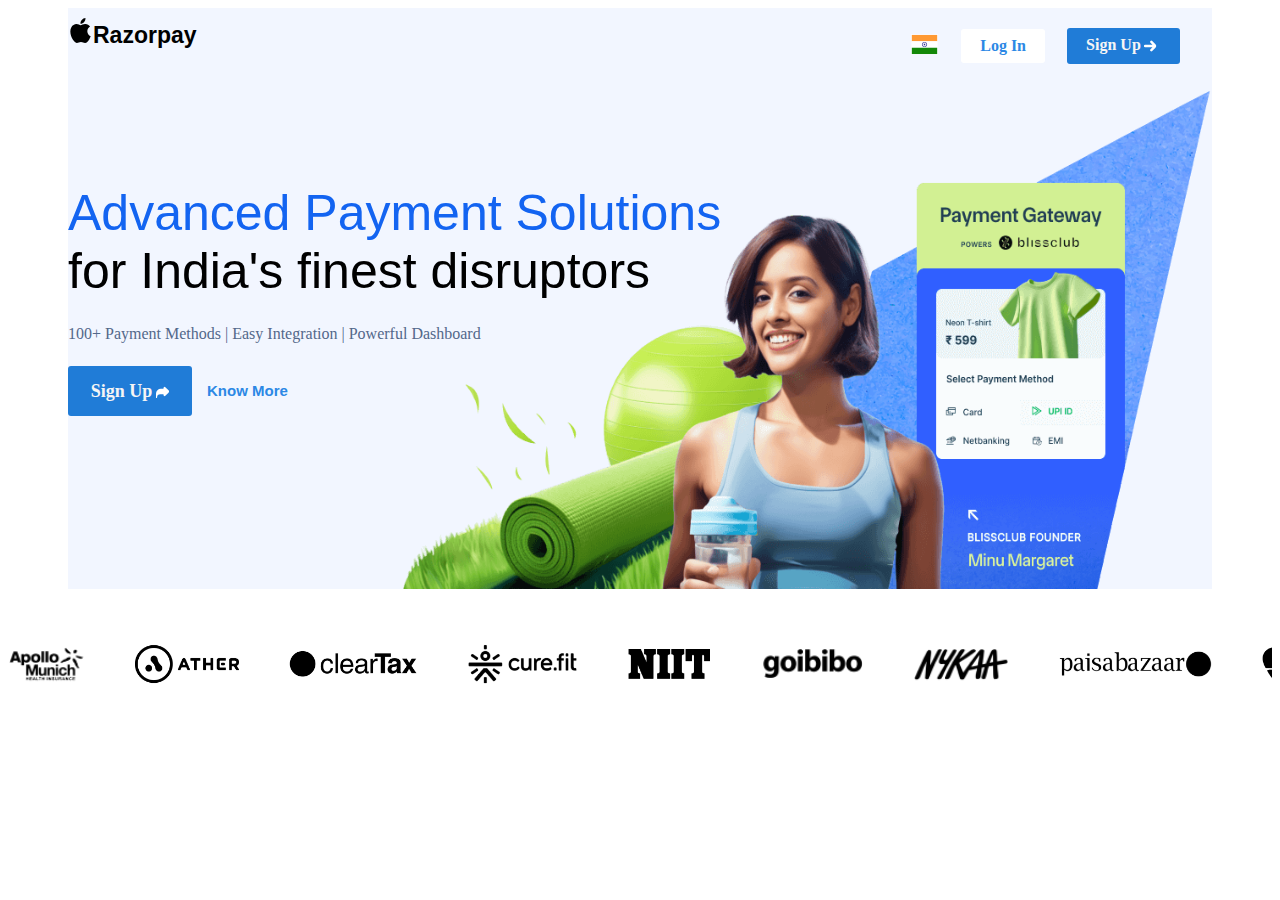
<file: index.html>
<!DOCTYPE html>
<html lang="en">
<head>
    <meta charset="UTF-8">
    <meta name="viewport" content="width=device-width, initial-scale=1.0">
    <title>Razorpay</title>
    <link rel="icon" href="image/apple.svg" type="image">
    <link rel="stylesheet" href="style1.css">
    <script src="jquery.js" ></script>

</head>

<body>

    <div class="root">

        <div class="header">

                <div class="title" > <img src="image/apple.svg" alt="indian flag" /><b>Razorpay</b></div>

                <div class="box"> 
    
                     <div><img class="flag_icon" src="image/indian.svg" alt="indian flag" /> </div>     
                     <div> <button class="login"><b>Log In</b></button> </div> 
                     <div> <button class="signup"><b>Sign Up</b> <img id='redo_icon' src="image/arrow.svg" alt="redo icon" /> </button></div> 
                     <div> <img class="menu_bar" src="image/menu.png" alt="menu flag" /> </div> 
                 
                </div>
   
        </div>

        <div>

            <div class="container">

                <div class="form">

                    <p class="line1">Advanced Payment Solutions</p>
                    <p class="line2">for India's finest disruptors</p>
                    <p class="line3">100+ Payment Methods | Easy Integration | Powerful Dashboard</p>
                    <div class="line">
                        <button class="signup"><b>Sign Up</b><img src="image/redo.svg" alt="redo icon" /></button><p>
                        <a href="#">Know More</a></p>
                    </div> 

                </div>

            </div> 
        
        </div>
    
    </div>

    <div class="carousel-container">

        <div class="carousel-images" id="carouselImages" >

        </div>

    </div>

</body>

<script>

const container = document.getElementById("carouselImages");
        const images = [
            "image/apollo-munich-new.png",
            "image/ather.png",
            "image/cleartax.png",
            "image/cure-fit.png",
            "image/niit.png",
            "image/goibibo-new.png",
            "image/nykaa-new.png",
            "image/paisa-bazaar.png",
            "image/swiggy.png",
            "image/unacademy.png",
            "image/urban-company.png",
            "image/zerodha.png",
            "image/Zoho.png",
            "image/apollo-munich-new.png",
            "image/ather.png",
            "image/cleartax.png",
            "image/cure-fit.png",
            "image/niit.png",
            "image/goibibo-new.png",
            "image/nykaa-new.png",
            "image/paisa-bazaar.png",
            "image/swiggy.png",
            "image/unacademy.png",
            "image/urban-company.png",
            "image/zerodha.png",
            "image/Zoho.png"

        ];

        container.innerHTML = images.map(img => `<img src="${img}" alt="Image">`).join("");

        container.style.animation = `scrollImages ${90}s linear infinite`;

        $('.login').click(()=>window.location.href="Login.html");
        $('.signup').click(()=>window.location.href="register.html")

</script>

</html>
</file>
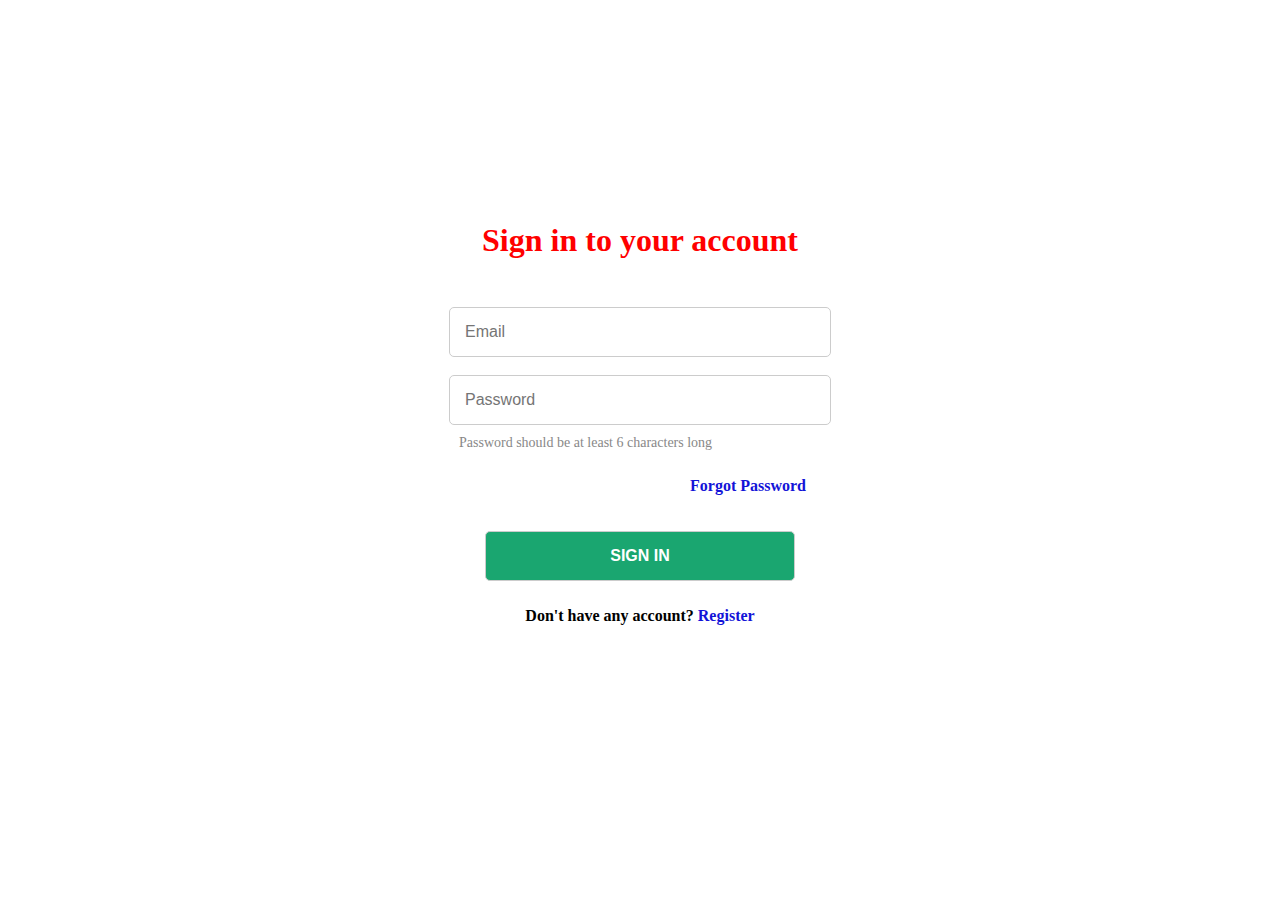
<file: Login.html>
<!DOCTYPE html>

<html lang="en">

<head>
    <meta charset="UTF-8">
    <meta name="viewport" content="width=device-width, initial-scale=1.0">
    <title>Login page</title>
    <link rel="icon" href="image/apple.svg" type="image">

    <link rel="stylesheet" href="style.css">

    <style>

    body {
          display: flex;
          align-items: center;
          justify-content: center;
          height: 90vh;
          }
        
        .form-container {
              height: 450px;
             }
   
    
                
@media only screen and (max-width: 450px) {
  

.form-container > div > h1 {
        margin-bottom:40px;
        }
  
.form-container >.register_row{margin-top:13px}

    }

    </style>

   <script src="jquery.js" ></script>

</head>

<noscript>Please enable JavaScript to run this page</noscript>

<body>

    <div>

        <div class="headline"> 
           <b name="login_message"></b>
        </div>

        <form class='form-container'id='sign_id' autocomplete="off" action="server.php" method="post">

            <div class="header">
                <h1>Sign in to your account</h1>
            </div>

            <div >
                <input type='email' name="email" placeholder="Email"  required  />
                <br><br>
                <input type='password'  name="password" placeholder="Password"  pattern=".{6,}" title="Password should be at least 6 characters long"  required />
                <div class="password-hint">Password should be at least 6 characters long</div>
            </div> 

                <a class="reset_link" style="margin-left:400px;font-weight: bold;font-family:Georgia,'Times New Roman', Times, serif;width:300px;" href="#">Forgot Password</a>

            <div>
                <button  class="loginbut" name="login" style="margin-top:10px;color:white;" onclick="submitForm()">
                    SIGN IN
                </button>
            </div>

            <div class='register_row' >
                <b style="font-family: Georgia, 'Times New Roman', Times, serif;" >Don't have any account? <a href="register.html">Register</a></b>
            </div>

        </form> 

    </div>


</body>
</html>
<script>

    function submitForm() {
            document.querySelector('.form-container').classList.add('submitted');
        }
    
    if('jsonData' in window){

    const { email, password, response_message ,inputBorder} = jsonData;

    $('[name="email"]').val(email);
    $('[name="password"]').val(password);

    $('[name="login_message"]').text(response_message);

    $(document).ready(function() {

    $('input').css({ 
        'border':inputBorder,    
        'width': '304px'
  
    });

    $('input').focus(function () {
                $(this).css({
                    'border': '1px solid #ccc'
                });
     });


    });

    }

</script>
</file>
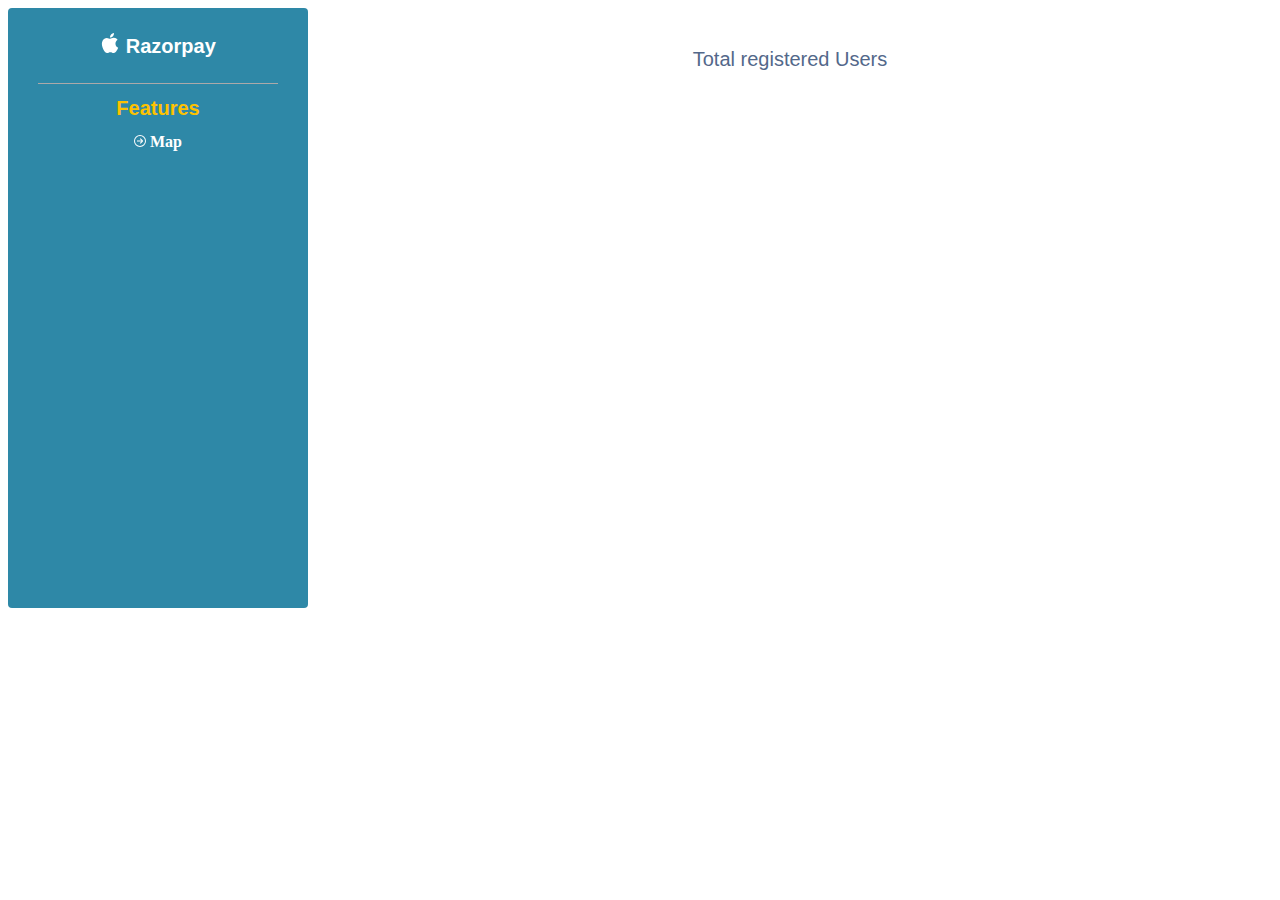
<file: profile.html>
<!DOCTYPE html>
<html lang="en">
<head>
    <meta charset="UTF-8">
    <meta name="viewport" content="width=device-width, initial-scale=1.0">
    <title>Razorpay</title>
    <link rel="icon" href="image/apple.svg" type="image">
    <script src="jquery.js" ></script>
    <style>

::-webkit-scrollbar {
           width:5px;
      }

::-webkit-scrollbar-thumb {
       background: rgb(68, 143, 179);
    }

table {
      width: 80%;
      border-collapse: collapse;
      margin-bottom: 20px;
      overflow-x: auto;
      overflow-y: auto;
    }

th, td {
       border: 1px solid #ddd;
       padding: 8px;
       text-align: left;
       text-align: center;  
    }

th {
    border-radius:4px;
    top:0;
    position:sticky;
    background-color:rgb(57, 153, 185);
    color:white;
    font-family: sans-serif;
    }

.root {
        display: flex;
        flex-wrap: wrap;
        text-align: center;
    }

.left_menubar {
            width: 100%;
            max-width: 300px; /* Adjust as needed */
            background-color:rgb(46, 136, 167);
            display: flex;
            flex-direction: column;
            border-radius: 4px;
            height: 600px;
        }   

.left_menubar .header {
            font-family: Verdana, Geneva, Tahoma, sans-serif;
            align-items: flex-start;
            border-bottom: 1px solid rgb(172, 169, 169);
            padding: 25px;
            margin-left:30px;
            margin-right:30px;
            text-align: center;
            font-size:20px; 
            color:white;           
      }

#apple_icon{
    width:20px;
    height:20px;
    filter: invert(100%)
        }

#circle_icon{
    width:12px;
    height:12px;
    filter: invert(100%)
    };


.left_menubar .map_bar > div {
            font-family: 'Times New Roman', Times, serif;
            font-size: 20px;
            padding: 7px;
            text-align: center;
        }

.root .block { 
            flex:1;
            display: flex;
            flex-direction: column;
            align-items: center;
            padding: 20px;
            box-sizing: border-box;
        }

.title {
        color:#53688a;font-size: 20px;
        font-family: Verdana, Geneva, Tahoma, sans-serif;
        }

.table {
        width: 500px;
        display: none;
        max-height:600px;
       }

.text_style1{
    color:#fdc200;
    margin-top:13px;
    margin-bottom: 13px;
    font-size: 20px;
    font-family: Impact, Haettenschweiler, 'Arial Narrow Bold', sans-serif;
          }

.map_bar .text_style2{color:white}
.map_bar .text_style2:hover { color:rgb(230, 193, 134);}

.block{width: 500px;
      height:600px;
      }

.container{
          overflow-y: auto;
          overflow-y: auto;
          max-height:600px;
          width: 100%;
          display: flex;
          justify-content: center;;
           }

 @media screen and (max-width: 768px) {
     
     .title {
        font-size: 23px;
        }
           
    .left_menubar {
                   height:auto; 
                   padding-bottom:20px;
               }
    .left_menubar {
                  max-width: 100%;
                  }
    .block {
                 order: 1;
               }
           
     .map_bar .text_style1{
            font-size: 23px;
        }
        
     .map_bar .text_style2{
            font-size: 20px;
        }
            
            
}

@media screen and (max-width: 600px) {
       
::-webkit-scrollbar {
                width:3px;
                 }

::-webkit-scrollbar-thumb {
                       background: rgb(137, 144, 148);
                          }

 .title {
        font-size: 23px;
        }


.table{
    width:100%;
     }

.left_menubar { 
            padding-bottom:20px;
            }

.header {
    padding: 10px;
    }

.map_bar > div {
            font-size: 16px;
            }

         
.table {
        width: 100%;
        max-height:450px;
        }

.container{max-height: 450px;}

.block {
        max-height: 450px;
        padding: 10px;
         }

td:before {
        width: 100%; 
        }

.block .title{
    font-size:17px;
        }
        
}

@media screen and (max-width: 400px) {

            .map_bar > div {
                      font-size: 14px;
                   }
 }

</style>

</head>
<body>

<div class="root"> 

    <div class="left_menubar">
        <div class="header" style="cursor: pointer;" >
             <img id='apple_icon' src="image/apple.svg" alt="apple icon" /> <b>Razorpay</b>
        </div>

        <div class="map_bar">
            <div class="text_style1"><b >Features</b> </div>
            <div class="text_style2" ><img id='circle_icon' src="image/arrow-circle-right.svg" alt="redo icon" />  
                <b id="map" style="cursor: pointer;" >Map</b></div>
            </div>
        </div>

    <div style="color:rgb(223, 219, 219)" class="block">

        <p class="title">Total registered Users</p>
         <div class="container">

              <table class="table">
              </table>

         </div>
        
    </div>

</div>

<script>
    
    var header = `<thead>
                    <tr>
                        <th>Id</th>
                        <th>Email</th>
                    </tr>
                  </thead>`;
    $('.table').html(header);
        
   $.ajax({
        url: 'server.php',
        method: 'get',
        data: { users: 1 },
        success: res => {
            var container = res.split('#');
            container.pop(); 
            try {
            
                   container.map(val => {
                    val = JSON.parse(val);
                    console.log(val);
                    var ele = `<tr>
                                    <td>${val.s_no}</td>
                                    <td>${val.email}</td>
                                </tr>`;
                    $('.table').append(ele);
                });
              
            } catch (exception) {
                console.log("json parse error occurred due to no more data");
            }
        }
    });
           
    $('#map').click(() => {
        $('.table').toggle();
    });
</script>

</body>
</html>
</file>
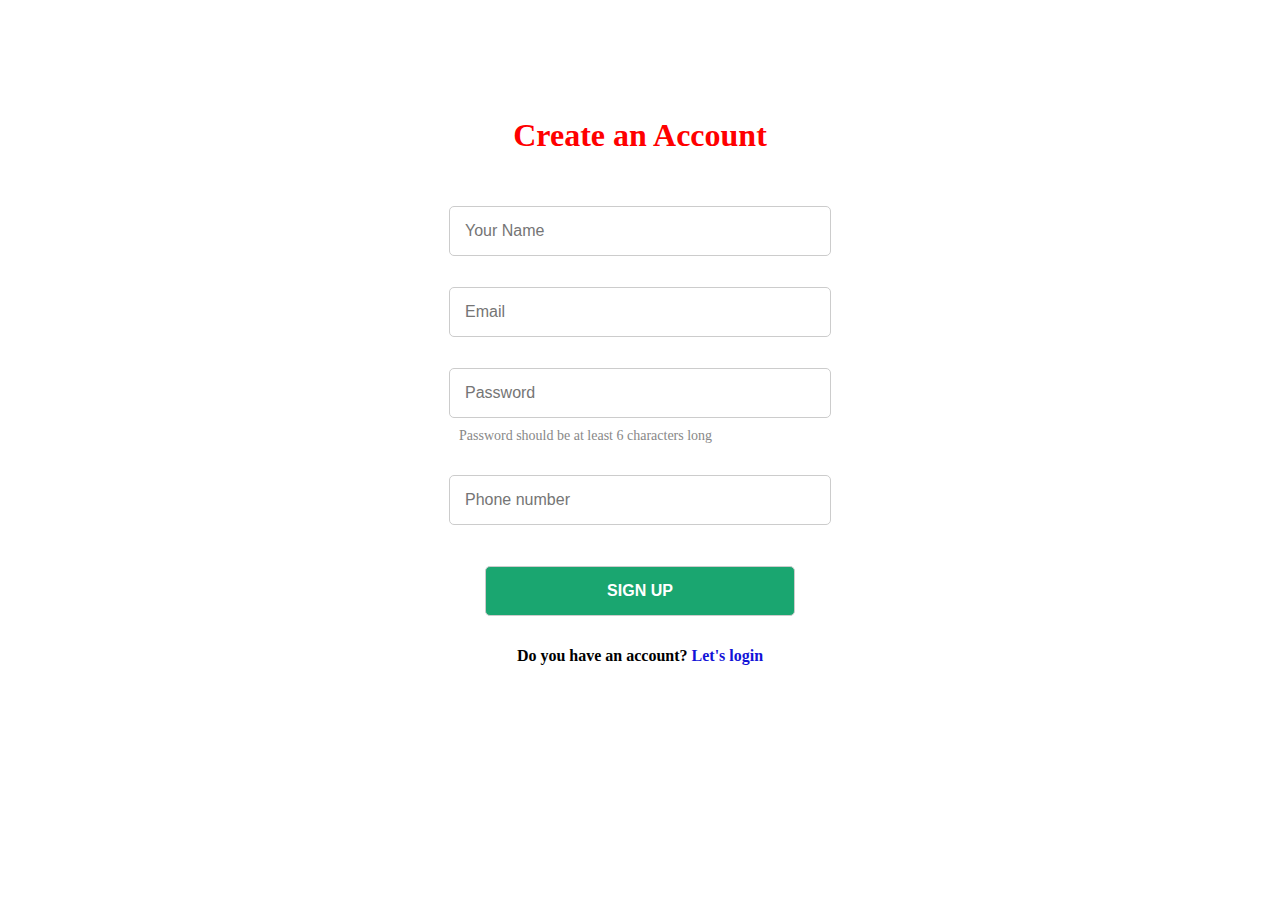
<file: register.html>
<!DOCTYPE html>
<html lang="en">

<head>
    <meta charset="UTF-8">
    <meta name="viewport" content="width=device-width, initial-scale=1.0">
    <title>Registration page</title>
    <link rel="icon" href="image/apple.svg" type="image">

    <link rel="stylesheet" href="style.css">

    <style>        

        .form-container {
           height: 600px;
         }
 
    </style>

</head>

<noscript>Please enable JavaScript to run this page</noscript>

<script src="jquery.js" ></script>

<body>

    <div >
        
        <div class="headline" style="margin-top:80px;" > 
            <b name="response_message" ></b>
         </div>

        <form class='form-container' id='register_id'  action="server.php" autocomplete="off" method="post" >

            <div class="header"> 
                <h1>Create an Account</h1>
            </div>

            <div >
                <input type='text' name="Username" placeholder="Your Name"   required />
            </div>

            <div>

                <input type='email' name="Email" placeholder="Email" required />

            </div>

            <div>

                <input type='password'  name="Password" placeholder="Password"  pattern=".{6,}" title="Password should be at least 6 characters long" required/>

                <div class="password-hint"  >Password should be at least 6 characters long</div>

            </div>

            <div>

                <input type="text" id="mobileNumber" name="Mobilenumber" pattern="[789]\d{9}" title="Enter a 10 digit mobile nubmer" placeholder="Phone number"   required />

            </div>
           
            <div class="three">
                <button name="register" class="loginbut" style="margin-top:10px;color:white;" onclick="submitForm()" > SIGN UP </button> 
            </div> 

            <div>
                <b >Do you have an account? <a  href="Login.html"  >Let's login</a></b>
            </div>

        </form>

    </div>

</body>


<script>

function submitForm() {
        document.querySelector('.form-container').classList.add('submitted');
    }
     
if('jsonData' in window){

const { name,email, password,phone,response_message ,inputBorder} = jsonData;

$('[name="Username"]').val(name);
$('[name="Email"]').val(email);
$('[name="Password"]').val(password);
$('[name="Mobilenumber"]').val(phone);

$('[name="response_message"]').text(response_message);

$(document).ready(function() {

$('input').css({
    'border':inputBorder      
 });

$('input').focus(function () {
            $(this).css({
                'border': '1px solid #ccc'
            });
 });

});

}

</script>

</html>
</file>
<file: style1.css>
.root{
    margin:0px 60px 0px 60px;
    background-color:#f2f6ff;
    
}

.root{background-color: rgb(6, 6, 59);}


.header{
        flex:1;
        top:0;
        display:flex;
        justify-content: space-between;
        z-index: 1000; 
        position:sticky;
        width: 100%;
        padding-top:10px;
        padding-bottom: 10px;
        background-color:#f2f6ff;
        }

.header >div.title{
                    cursor: pointer;
                    font-family:Verdana,
                    Geneva, Tahoma, sans-serif;    
                  }


.title{ cursor: pointer;
    font-family:'Lucida Sans', 'Lucida Sans Regular', 'Lucida Grande', 'Lucida Sans Unicode', Geneva, Verdana, sans-serif;
    font-size:23px;
    }

.box{
    display: flex;
    justify-content: space-evenly;
    align-items: center; 
    }

.box >div>img.menu_bar{
                       display: none;
                     }

.box >div{ 
         cursor: pointer;
         }

.box >div>img{
              width:29px;height:29px;
            }

.title>img{
    width:25px;
    height:25px;
          }

button.signup img{
                 width:13px;
                 height:13px;
                 filter: invert(100%);
                }

#redo_icon{
         width:20px;
         height:20px;
          }

.box >div>button{
               color:rgb(44, 136, 229);
               font-family:'Gill Sans', 'Gill Sans MT', Calibri, 'Trebuchet MS';
               font-size:16px;
               cursor: pointer;
               border-radius: 3px;
               background-color: white;
                }

.box >div>button.signup{
                     display: flex;
                     justify-content: space-evenly;
                     width:113px;
                     background-color:rgb(32, 124, 215);
                     color:#F5F5F5;
                     }

.box >div>button.login:hover{
                         background-color:#f1f1f1
                           }

.box >div>button.signup:hover,.line>button:hover{
                        background-color:blue;
                        }

.box >div>button,.line >button{
                             padding: 8px 19px 8px 19px;
                             border: none;
                             background-color: white;
                              }

.box >div{  
         padding:10px;
         margin-left: 2px;
         }

.root{
      flex:1;
      display: flex;
      flex-direction: column;
      }

 .container{
      display: flex;
      background-image:url("image/1.png");
      background-repeat: no-repeat; 
      background-position:top right;
      width: 100%;
      height:505px;
      background-size: 880px 100% ;
      background-color:#f2f6ff;
        }

 .container .form{
              margin-top: 50px;
               }


.line{
      display: flex;
     }

.line >*{
        margin-right:15px;
        }

.line>button{
            display: flex;
            justify-content: space-evenly;
            width:124px;
            align-items: center;
            background-color:rgb(32, 124, 215);
            color:#F5F5F5;
            font-family:'Gill Sans', 'Gill Sans MT', Calibri, 'Trebuchet MS';
            font-size:18px;
            cursor: pointer;
            border-radius: 3px;
            }

.line >p>a{
        color:rgb(44, 136, 229);
        font-size:15px;
        font-weight: bold;
        font-family:sans-serif;
        text-decoration: none;
        border-bottom: 1px solid transparent;
        transition: border-bottom-color 0.3s;
        }

.line >p>a:hover{
          border-bottom-color:rgb(44, 136, 229);
                }

.rt{
    margin-top:25px;
    width:80px;
    display: flex;
    flex-direction: row;
    justify-content: space-around;
}

.footer{
       display: flex;
       padding:20px;
       margin-left: 45px;
       flex-direction: row;
       padding-bottom: 20px;
       justify-content: space-between;
       border: #F5F5F5;
       background-color:white;
       border:1px solid whitesmoke;
       }

.footer >div.one{
                display: flex;
                width:250px;
                justify-content: space-evenly;
                }

.footer >div.two{
               display: flex;
               width: 400px;
               justify-content:space-evenly;
                }

.carousel-container { 
                    overflow: hidden;
                    display: flex;
                    align-items: center; 
                    height: 150px;
                    }

.carousel-images {
                    display: flex;
                    animation: scrollImages linear infinite;  
                 }

.carousel-images img {
                  width:auto;
                  height: 60px;
                  margin-right: 50px;
                  filter: grayscale(100%) invert(50%) sepia(0%) saturate(1000%) hue-rotate(0deg) brightness(0%);
                    }

.carousel-images:hover img {
                filter: grayscale(0%) invert(0%) sepia(0%) saturate(100%) hue-rotate(0deg) brightness(100%);
                }

@keyframes scrollImages {
          0% { transform: translateX(0%); }
         100% { transform: translateX(-100%); }
            }


.line1{
      font-size: 50px;
      color:rgba(19,100,241,255);
      font-family:'Franklin Gothic Medium', 'Arial Narrow', Arial, sans-serif;
      margin-bottom: 0;
    }

.line2{
     margin-top:0;
     margin-bottom:0;
     font-size: 50px;
     font-family:'Franklin Gothic Medium', 'Arial Narrow', Arial, sans-serif;
    }

.line3{
     color:#53688a;
     margin-top:25px;
     margin-bottom:23px;
      }


@media (min-width:1100px) and (max-width: 1115px) {
   
.root{
    margin-left:10px;
    margin-right:10px;
}

.line1,.line2{
    font-size: 45px;
}

    
}


@media (min-width:950px) and (max-width: 1100px) {

        
.line1,.line2{
            font-size: 36px;
            }

.root{
    margin-left:33px;
    margin-right:33px; 
   }

 .container{
           background-size: 600px 95% ;
           height: 500px;  
         }


.line>button{
          width:120px;
          }

.container .form{
           margin-top: 100px;
 }

}


@media (min-width:710px) and (max-width: 950px) {

.container{
      background-image: none;
      height:400px;
       }
    
.container .form{
            margin-top: 110px;
        }

.line1,.line2{
           font-size: 40px;
           margin-top:10px;
           }

.box >div>button.signup{
          justify-content: space-around;
          width:110px;
        }

.line>button{
           justify-content: space-between;
           width:100px;
           font-size:15px;
           height:40px;
           }

}

@media only screen and (max-width: 710px) {


.box >div>button{
        font-size:15px;
        margin-right: 2px;
  }

.box >div>img.flag_icon{display: none;}

.box >div>button.signup{display: none;}

.box >div>img.menu_bar{display:block;}

.container{background-image: none;height:400px;}


   .root{
        margin-left:10px;
        margin-right:10px;
    }

body{background-color:#02042b;}

.header{
    background-color:#02042b; }
    
.container{
    background-color:#02042b;
    height: 350px;
      }

.title>img,.box >div>img.menu_bar{
  filter: invert(100%);  
 }

.title{ color:white}


.line>button{
           width:95px;
           font-size:15px;
           height:43px;
           justify-content: space-between;
          }


.box >div>button.login{
    
    color:white;
    background-color:#02042b;
    border:1px solid blue;
    
}

.box >div>button.login:hover{
    
    background-color:#02042b;
}


.line1,.line2{
      color:white;
     font-size: 25px;
     margin-bottom:20px;

    }
    
.line2{
      color:#fdc200;

    }
    

.line{
    
    margin-top:40px;
}

.line>button{
            width:135px;
            font-size:20px;
            }

.line3{
     color:#53688a;
      font-size:20px;
     
      }

.root{
    
    background-color:#f2f6ff;
}

.carousel-container { 

 margin-top:100px;
 
 height:100px;

background-color:white;

    
}


}
</file>
<file: style.css>
.form-container {
    display: flex;
    flex-direction: column;
    align-items: center;
    justify-content: space-around;
    border-radius: 5px;
     }

.form-container > div > input,
button {
border: 1px solid #ccc;
padding: 15px;
width: 350px;
border-radius: 5px;
font-size: medium;
color: rgb(107, 102, 102);
}

button{
width:310px;
}

.form-container > div > input:focus,
button:focus {
outline: none;
border: 1px solid #ccc;
box-shadow: 0 0 5px rgba(0, 123, 255, 0.5);
}

.form-container.submitted > div > input:invalid {
 box-shadow: 0 0 5px red;
 }

.form-container.submitted > div > input:required:valid {
border: 1px solid #ccc;
}

.form-container > div > h1 {
font-size: 32px;
font-weight: bolder;
font-family: Verdana, Geneva, Tahoma;
}

.loginbut {
background-color: rgb(26, 166, 112);
font-weight: bolder;
color: white;
}

.loginbut:hover {
background-color: rgb(16, 145, 145);
}

a {
color: rgb(19, 19, 216)
}

a:hover {
color: rgb(16, 145, 145);
}

.headline{
font-style: italic;text-align: center;font-family:Verdana, Geneva, Tahoma, sans-serif;
}

.password-hint {
color: #888;
font-size: 14px;
margin-top: 10px;
margin-left:10px;
}

h1{color:red}

a {
text-decoration: none;
}


@media only screen and (max-width: 450px) {

body{
background-color:white;
margin-left:0px 5px 0px 5px;

}

.form-container div.forgot{color:#888}

.form-container div b.reset_link {
color: rgb(38, 46, 38);
}

.form-container > div > input,button{
    padding: 12px;
    width: 280px;

}

.form-container > div > h1 {
font-size: 28px;
font-weight: bolder;
font-family: Verdana, Geneva, Tahoma;
} 

a.reset_link{
margin-right:100px;
}  

#sign_id{
height:400px;
}


#register_id{       
   height:510px;
}

.form-container > div > input:focus {
box-shadow: 0 0 10px rgba(0, 123, 255, 0.5);
}
    
.form-container > div > input{
        border: 1px solid rgb(223, 219, 219);
      
}
    

}
</file>
